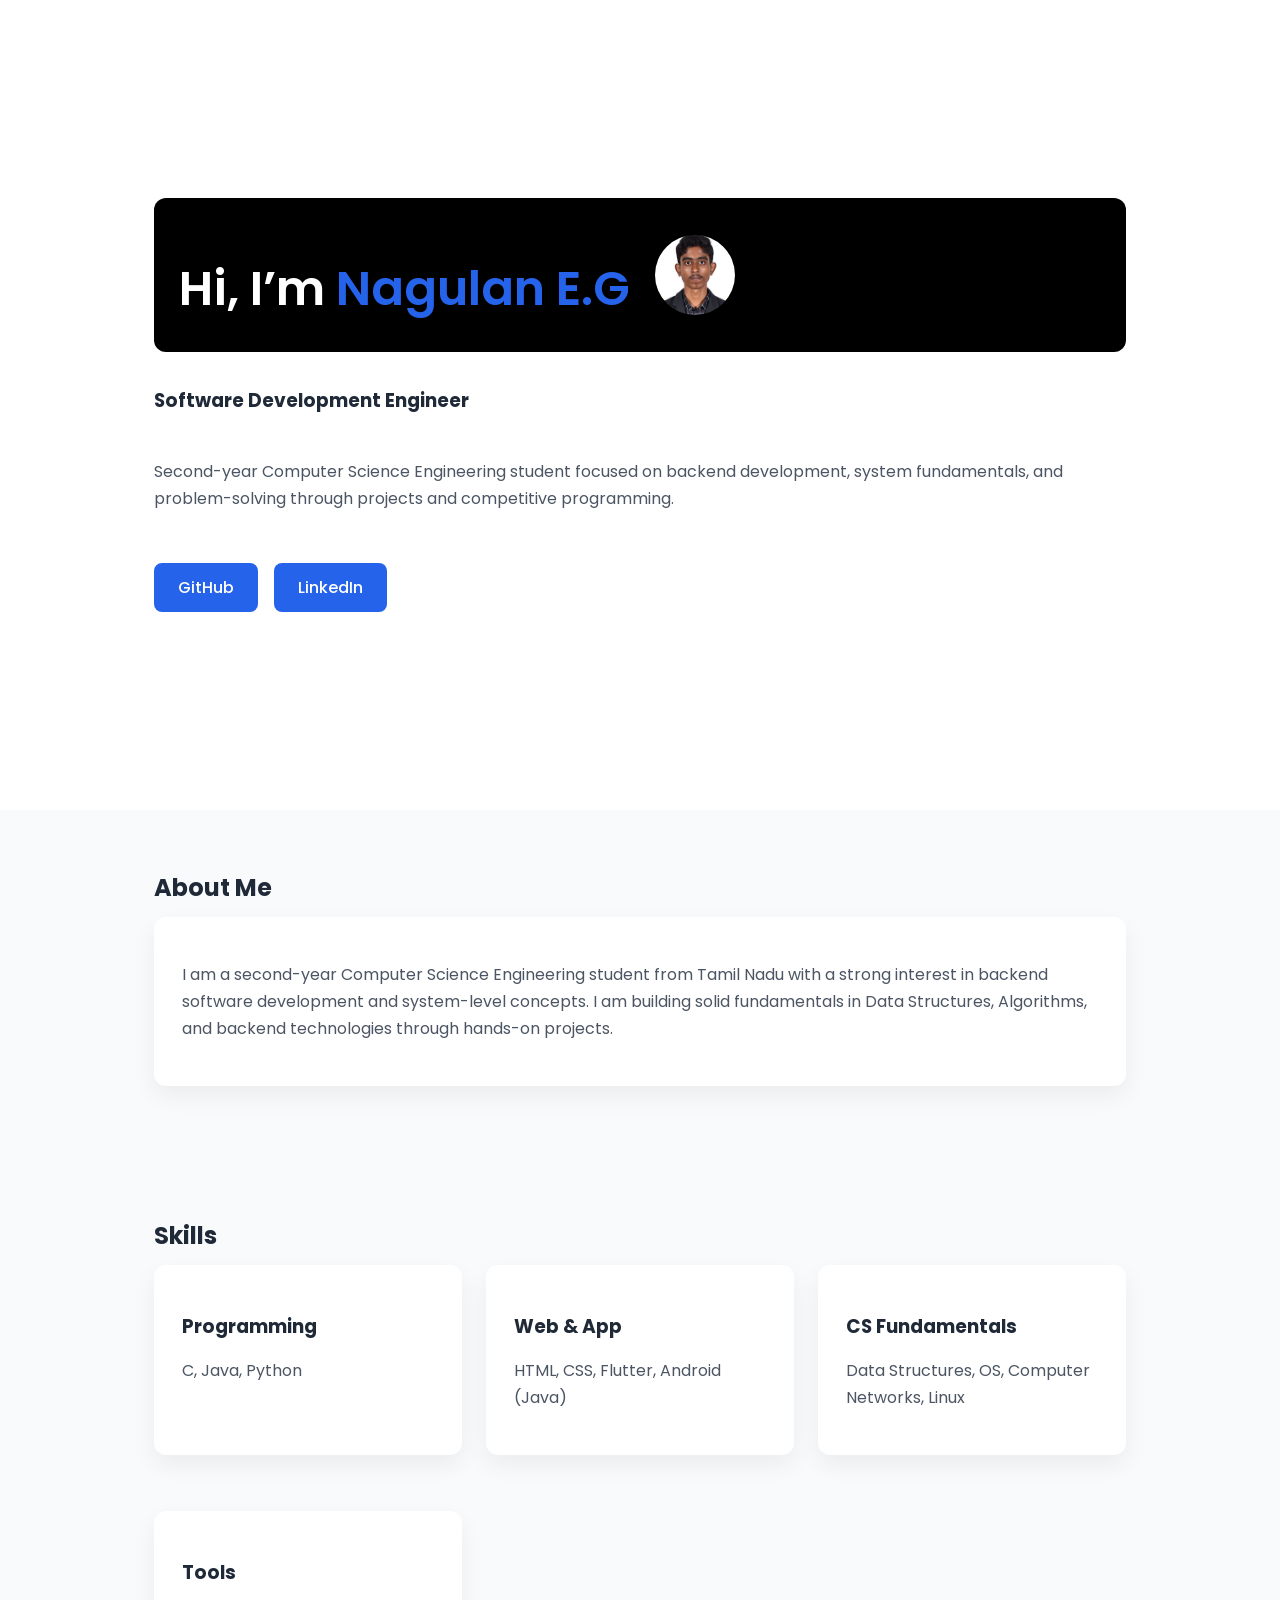
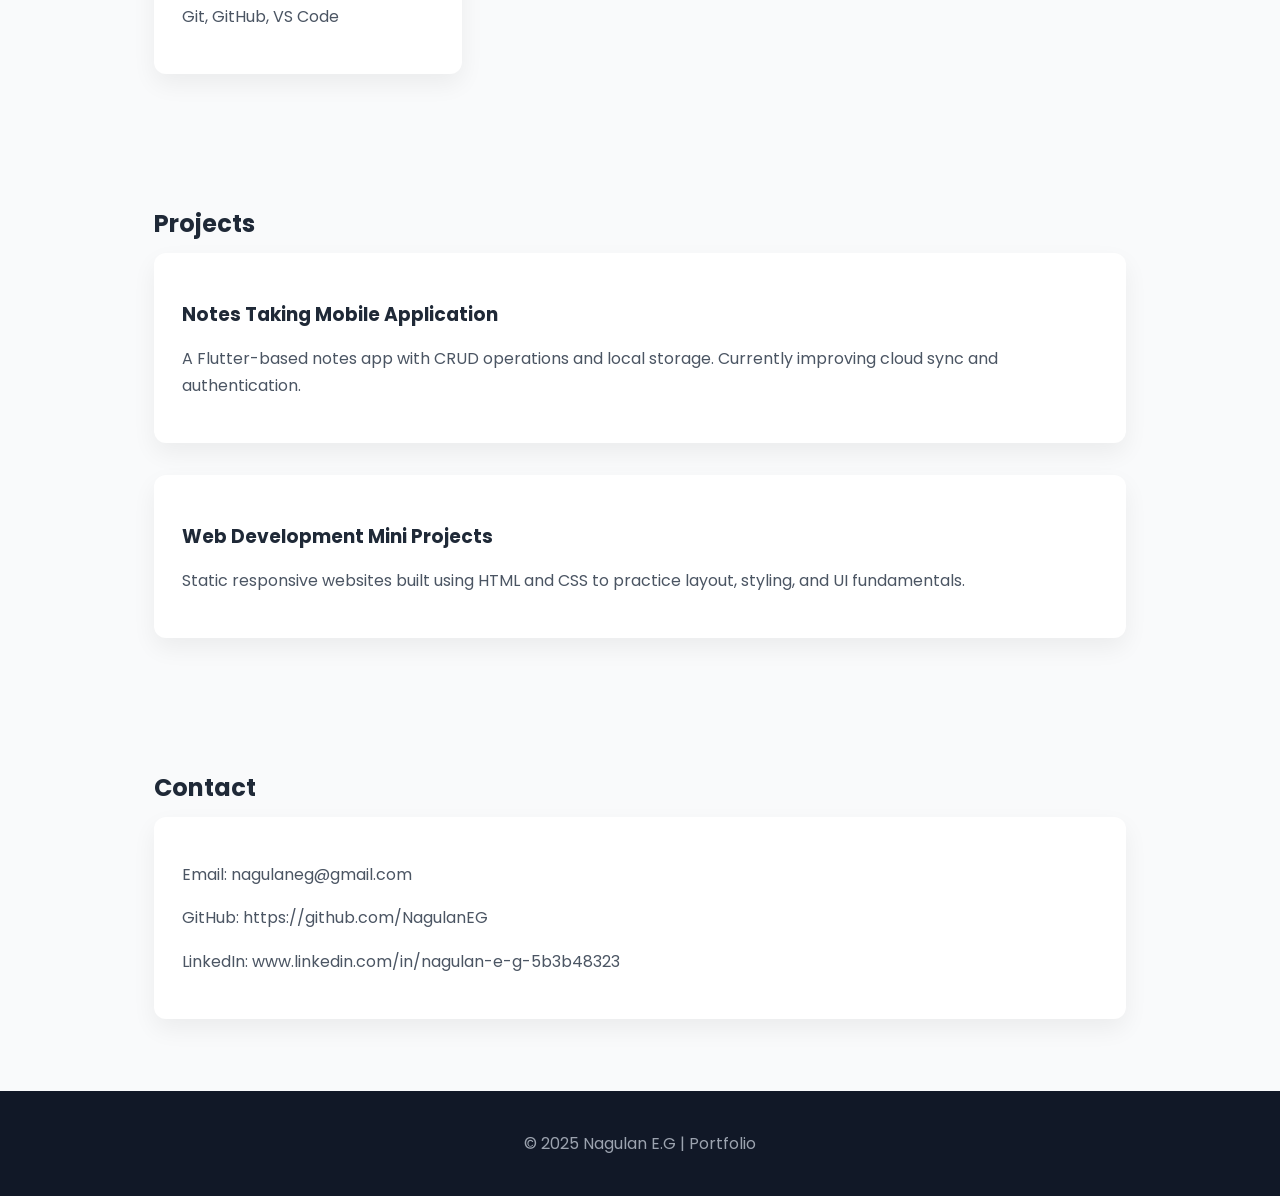
<file: index.html>
<!DOCTYPE html>
<html lang="en">
<head>
    <meta charset="UTF-8">
    <title>Nagulan | Portfolio</title>
    <link href="https://fonts.googleapis.com/css2?family=Poppins:wght@300;400;600&display=swap" rel="stylesheet">
    <link rel="stylesheet" href="style.css">
</head>

<body>
    <section class="hero">
        <div class="head">
            <h1>Hi, I’m <span>Nagulan E.G</span></h1>
            <img src="download.png" alt="Nagulan's photo">
        </div>
        <h3>Software Development Engineer</h3>
        <p>
            Second-year Computer Science Engineering student focused on backend
            development, system fundamentals, and problem-solving through projects
            and competitive programming.
        </p>

        <div class="buttons">
            <a href="https://github.com/NagulanEG" class="btn">GitHub</a>
            <a href=":www.linkedin.com/in/nagulan-e-g-5b3b48323" class="btn">LinkedIn</a>
    </section>

    <section>
        <h2>About Me</h2>
        <div class="card">
            <p>
                I am a second-year Computer Science Engineering student from Tamil Nadu
                with a strong interest in backend software development and system-level
                concepts. I am building solid fundamentals in Data Structures,
                Algorithms, and backend technologies through hands-on projects.
            </p>
        </div>
    </section>

    <section>
        <h2>Skills</h2>

        <div class="skills-grid">
            <div class="card">
                <h3>Programming</h3>
                <p>C, Java, Python</p>
            </div>

            <div class="card">
                <h3>Web & App</h3>
                <p>HTML, CSS, Flutter, Android (Java)</p>
            </div>

            <div class="card">
                <h3>CS Fundamentals</h3>
                <p>Data Structures, OS, Computer Networks, Linux</p>
            </div>

            <div class="card">
                <h3>Tools</h3>
                <p>Git, GitHub, VS Code</p>
            </div>
        </div>
    </section>

    <section>
        <h2>Projects</h2>

        <div class="card">
            <h3>Notes Taking Mobile Application</h3>
            <p>
                A Flutter-based notes app with CRUD operations and local storage.
                Currently improving cloud sync and authentication.
            </p>
        </div>

        <div class="card">
            <h3>Web Development Mini Projects</h3>
            <p>
                Static responsive websites built using HTML and CSS to practice layout,
                styling, and UI fundamentals.
            </p>
        </div>
    </section>

    <section>
        <h2>Contact</h2>
        <div class="card">
            <p>Email: nagulaneg@gmail.com</p>
            <p>GitHub: https://github.com/NagulanEG</p>
            <p>LinkedIn: www.linkedin.com/in/nagulan-e-g-5b3b48323</p>
        </div>
    </section>

    <footer>
        © 2025 Nagulan E.G | Portfolio
    </footer>

</body>
</html>
</file>
<file: style.css>
* {
    box-sizing: border-box;
}

body {
    margin: 0;
    font-family: 'Poppins', sans-serif;
    background-color: #f9fafb;
    color: #1f2937;
}

.head {
    display: flex;
    align-items: center;
    gap: 15px;
    background-color: black;
    padding: 15px;
    border-radius: 12px;
}

.head img {
    width: 80px;
    height: 80px;
    border-radius: 50%;
    object-fit: cover;
}

section {
    padding: 40px 12%;
}

h1, h2, h3 {
    margin-bottom: 12px;
}

p {
    line-height: 1.7;
    color: #4b5563;
}

.hero {
    min-height: 90vh;
    display: flex;
    flex-direction: column;
    justify-content: center;
    gap: 15px;
    background-color: white;
}

.hero h1 {
    font-size: 3rem;
    font-weight: 600;
    color: white;
    background-color: black;
    padding: 0 10px; /* Added slight padding so text doesn't touch the edge of the black background */
    border-radius: 8px; /* Added slight rounding to match your theme */
}

.hero span {
    color: #2563eb;
    background-color: black;
}

.buttons {
    margin-top: 20px;
}

.btn {
    display: inline-block;
    margin-right: 12px;
    padding: 12px 24px;
    border-radius: 8px;
    background: #2563eb;
    color: white;
    text-decoration: none;
    font-weight: 500;
    transition: background 0.3s ease; /* Added a smooth hover transition */
}

.btn:hover {
    background: #1d4ed8; /* Added a hover effect for better UX */
}

.btn.secondary {
    background: #e5e7eb;
    color: #1f2937;
}

.card {
    background: white;
    padding: 28px;
    border-radius: 12px;
    box-shadow: 0 10px 25px rgba(0,0,0,0.06);
    margin-bottom: 32px;
}

/* Ensure links inside cards look clean */
.card a {
    color: #2563eb;
    text-decoration: none;
}

.card a:hover {
    text-decoration: underline;
}

.skills-grid {
    display: grid;
    grid-template-columns: repeat(auto-fit, minmax(250px, 1fr));
    gap: 24px;
    background-color: transparent; /* Removed white background from the grid container to let cards pop */
}

footer {
    text-align: center;
    padding: 40px;
    background: #111827;
    color: #9ca3af;
}

@media (max-width: 768px) {
    section {
        padding: 40px 6%;
    }

    .hero h1 {
        font-size: 2rem;
        text-align: center;
    }

    .hero h3 {
        text-align: center;
    }

    .hero p {
        text-align: center;
    }

    .head {
        flex-direction: column;
        text-align: center;
    }

    .buttons {
        text-align: center;
    }

    .btn {
        margin-bottom: 10px;
    }

    .skills-grid {
        grid-template-columns: 1fr;
    }
}
</file>
